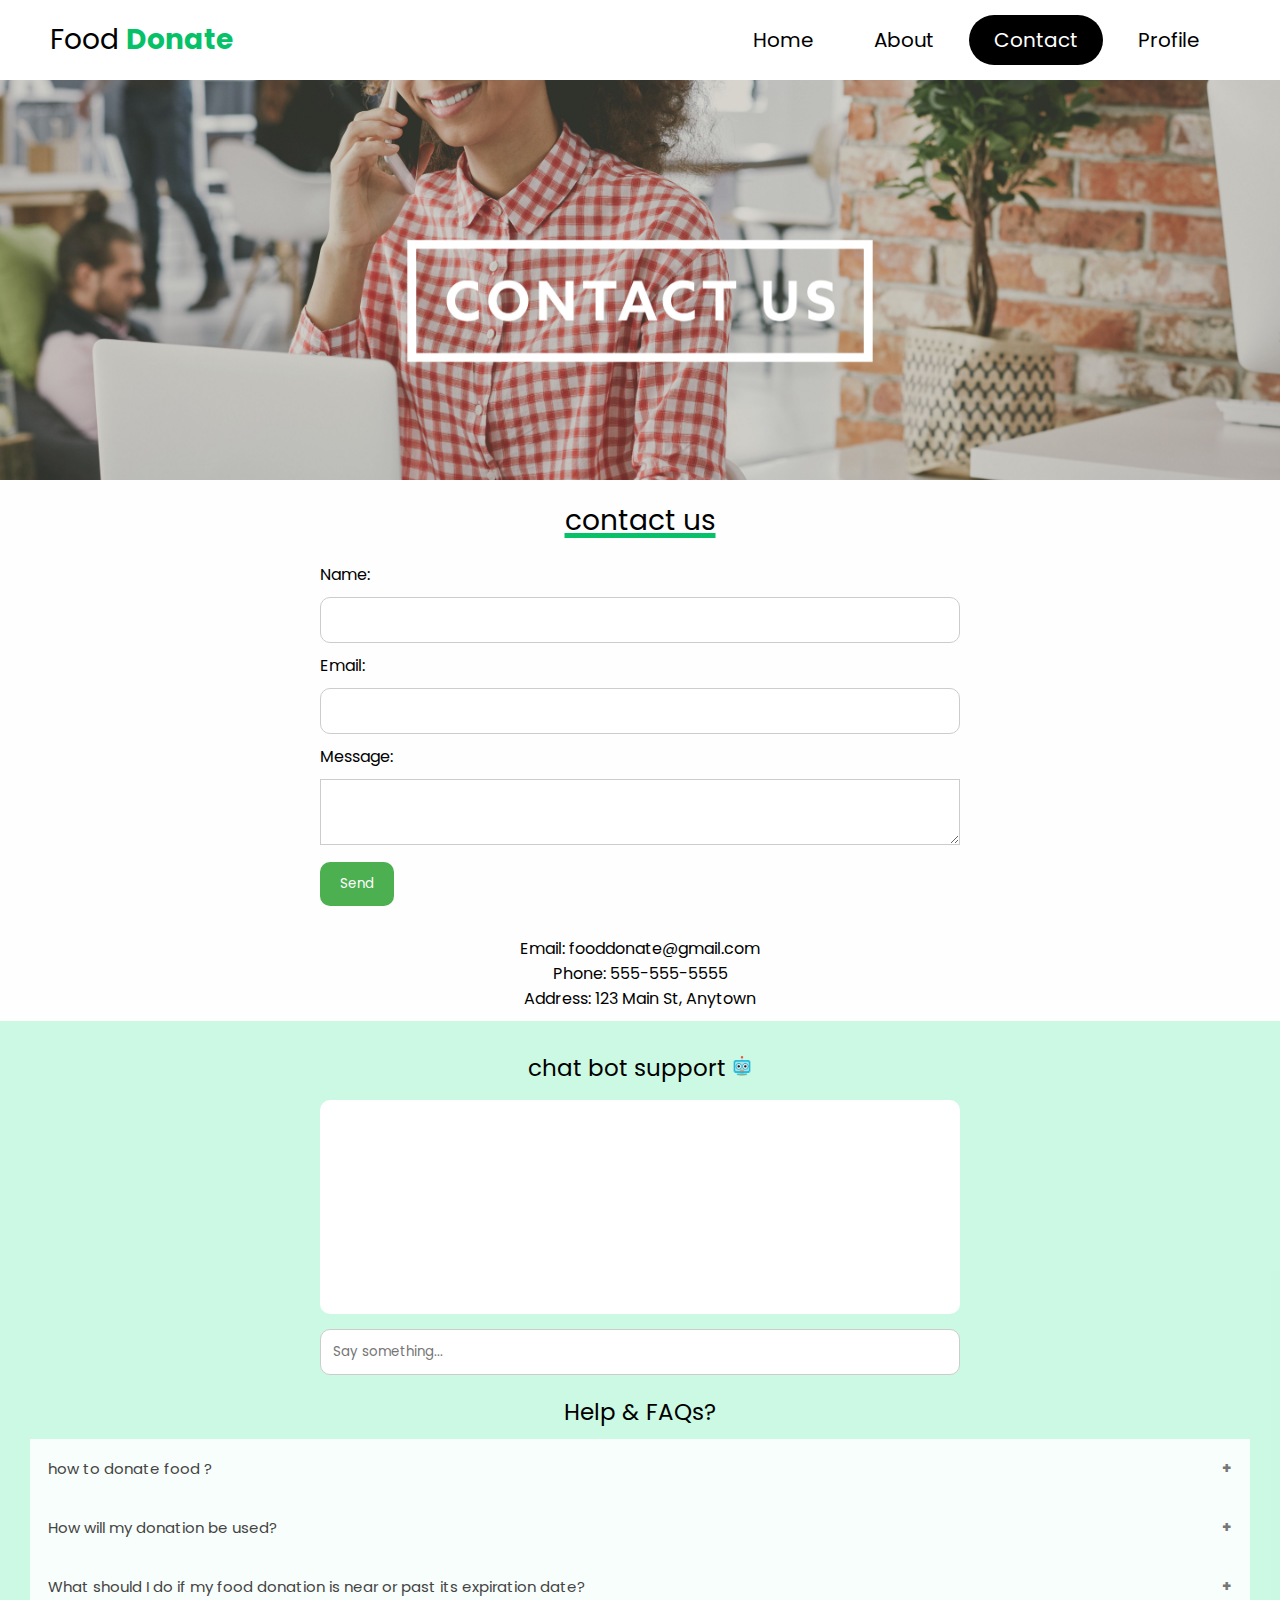
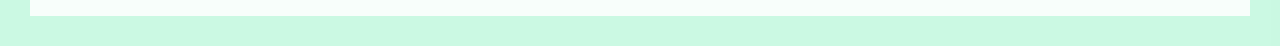
<file: contact.html>
<!DOCTYPE html>
<html>

<head>
	<meta charset="UTF-8">
    <meta http-equiv="X-UA-Compatible" content="IE=edge">
    <meta name="viewport" content="width=device-width, initial-scale=1.0">
    <title>Document</title>
    <link rel="stylesheet" href="home.css">
   
	<link rel="stylesheet" href="chatbot.css">
	 

</head>


<body>
	<header>
        <div class="logo">Food <b style="color: #06C167;">Donate</b></div>
        <div class="hamburger">
            <div class="line"></div>
            <div class="line"></div>
            <div class="line"></div>
        </div>
        <nav class="nav-bar">
            <ul>
                <li><a href="index.html" >Home</a></li>
                <li><a href="about.html" >About</a></li>
                <li><a href="contact.html" class="active">Contact</a></li>
                <li><a href="profile.html" >Profile</a></li>
            </ul>
        </nav>
    </header>
    <script>
        hamburger=document.querySelector(".hamburger");
        hamburger.onclick =function(){
            navBar=document.querySelector(".nav-bar");
            navBar.classList.toggle("active");
        }
    </script>
    <section class="cover" >
        
    </section>
	<p class="heading" style=" margin: 20px;">contact us </p>
    
     
	
   <!-- <h1 class="heading">Contact Us</h1>  -->
   <div class="contact-form"> 
    <form> <label for="name">Name:</label> 
     <input type="text" id="name" name="name">
     <br> <label for="email">Email:</label> 
     <input type="email" id="email" name="email">
     <br> <label for="message">Message:</label> <textarea id="message" name="message"></textarea>
     <br> 
     <input type="submit" value="Send"> 
    </form> 
   </div> 
   <div class="contact-info" style="padding: 10px;"> 
    <p>Email: fooddonate@gmail.com</p> 
    <p>Phone: 555-555-5555</p> 
    <p>Address: 123 Main St, Anytown</p> 
   </div> 
 

  <div class="chatbot" style="padding: 30px; background-color: rgba(151, 243, 199, 0.5);">
 <p style="font-size: 23px; text-align: center;">chat bot support <img src="img/bot-mini.png" alt=""height="20"></p>
 <!-- <img src="chitti.jpeg" alt="Robot cartoon" height="300vh"> -->
	
 <div id="container" class="container">
    

		<div id="chat" class="chat">
			<div id="messages" class="messages"></div>
			<input id="input" type="text" placeholder="Say something..." autocomplete="off" />
		</div>
       
	</div>
	    <div class="help">
    <p style="font-size: 23px; text-align: center; padding:10px;">Help & FAQs?</p>

<button class="accordion">how to donate food ?</button>
<div class="panel">
  <p>1)click on <a href="fooddonate.html">donate</a> in home page </p>
  <p>2)fill the details </p>
  <p>3)click on submit</p>
 <img src="img/mobile.jpg" alt="" width="100%">
</div>

<button class="accordion">How will my donation be used?</button>
<div class="panel">
  <p style="padding: 10px;"> Your donation will be used to support our mission and the various programs and initiatives that we have in place. Your donation will help us to continue providing assistance and support to those in need. You can find more information about our programs and initiatives on our website. If you have any specific questions or concerns, please feel free to contact us</p>
</div>

<button class="accordion">What should I do if my food donation is near or past its expiration date?</button>
<div class="panel">
  <p style="padding: 10px;">We appreciate your willingness to donate, but to ensure the safety of our clients we can't accept food that is near or past its expiration date. We recommend checking expiration dates before making a donation or contact us for further guidance</p>
  
</div>
  </div>
  </div>
  <!-- <div class="img">
    <img src="chitti.jpg" alt="Robot cartoon" height="300" width="400">
    </div>  -->
    
</body>
<script type="text/javascript" src="chatbot.js" ></script>
<script type="text/javascript" src="constants.js" ></script>
<script type="text/javascript" src="speech.js" ></script>
	<script>
    var acc = document.getElementsByClassName("accordion");
    var i;
    
    for (i = 0; i < acc.length; i++) {
      acc[i].addEventListener("click", function() {
        this.classList.toggle("active");
        var panel = this.nextElementSibling;
        if (panel.style.maxHeight) {
          panel.style.maxHeight = null;
        } else {
          panel.style.maxHeight = panel.scrollHeight + "px";
        } 
      });
    }
    </script>

</html>
</file>
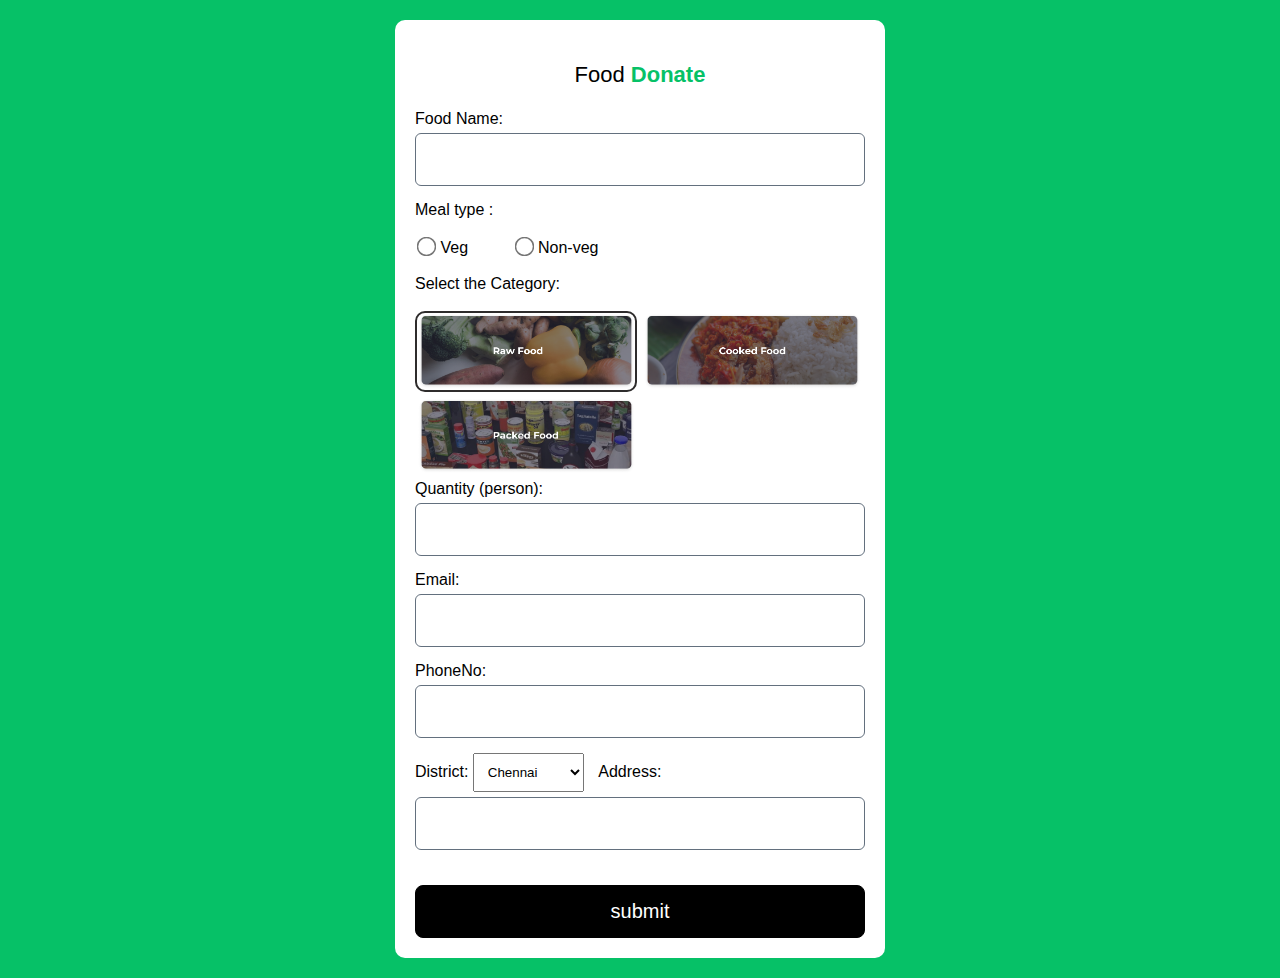
<file: fooddonate.html>
<!DOCTYPE html>
<html lang="en">
<head>
    <meta charset="UTF-8">
    <meta http-equiv="X-UA-Compatible" content="IE=edge">
    <meta name="viewport" content="width=device-width, initial-scale=1.0">
    <title>Document</title>
    <link rel="stylesheet" href="loginstyle.css">
</head>
<body style="font-family:  'Poppins', sans-serif;">
    <div class="container">
        <div class="regform" >
    <form action="fooddonateform.php" method="post">
        <p class="logo">Food <b style="color: #06C167;">Donate</b></p>

       <div class="input">
        <label for="foodname"> Food Name:</label>
        <input type="text" id="foodname" name="foodname">
        </div>
      
      
        <div class="radio">
        <label for="meal" >Meal type :</label> 
        <br><br>

        <input type="radio" name="meal" id="veg" value="veg">
        <label for="veg" style="padding-right: 40px;">Veg</label>
        <input type="radio" name="meal" id="Non-veg" value="Non-veg" >
        <label for="Non-veg">Non-veg</label>
    
        </div>
        <br>
        <div class="input">
        <label for="food">Select the Category:</label>
        <br><br>
        <div class="image-radio-group">
            <input type="radio" id="raw-food" name="image-choice" value="raw-food" checked>
            <label for="raw-food">
              <img src="img/raw-food.png" alt="raw-food" >
            </label>
            <input type="radio" id="cooked-food" name="image-choice" value="cooked-food">
            <label for="cooked-food">
              <img src="img/cooked-food.png" alt="cooked-food" >
            </label>
            <input type="radio" id="packed-food" name="image-choice" value="packed-food">
            <label for="packed-food">
              <img src="img/packed-food.png" alt="packed-food" >
            </label>
          </div>
          
        <!-- <input type="text" id="food" name="food"> -->
        </div>
        <div class="input">
        <label for="quantity">Quantity (person):</label>
        <input type="text" id="quantity" name="quantity">
        </div>
        <div class="input">
          <div>
      <label for="email">Email:</label>
      <input type="email" id="email" name="email">
          </div>
      <div>
      <label for="phoneno">PhoneNo:</label>
      <input type="text" id="phoneno" name="phoneno">
      </div>
      </div>
        <div class="input">
        <label for="location"></label>
        <label for="district">District:</label>
<select id="district" name="district" style="padding:10px;">
  <option value="chennai">Chennai</option>
  <!-- <option value="kancheepuram">Kancheepuram</option>
  <option value="thiruvallur">Thiruvallur</option>
  <option value="vellore">Vellore</option>
  <option value="tiruvannamalai">Tiruvannamalai</option>
  <option value="tiruvallur">Tiruvallur</option>
  <option value="tiruppur">Tiruppur</option> -->
  <option value="coimbatore">Coimbatore</option>
  <!-- <option value="erode">Erode</option>
  <option value="salem">Salem</option>
  <option value="namakkal">Namakkal</option>
  <option value="tiruchirappalli">Tiruchirappalli</option>
  <option value="thanjavur">Thanjavur</option>
  <option value="pudukkottai">Pudukkottai</option>
  <option value="karur">Karur</option>
  <option value="ariyalur">Ariyalur</option>
  <option value="perambalur">Perambalur</option> -->
  <option value="madurai">Madurai</option>
  <!-- <option value="virudhunagar">Virudhunagar</option>
  <option value="dindigul">Dindigul</option>
  <option value="ramanathapuram">Ramanathapuram</option>
  <option value="sivaganga">Sivaganga</option>
  <option value="thoothukkudi">Thoothukkudi</option>
  <option value="tirunelveli">Tirunelveli</option>
  <option value="tiruppur">Tiruppur</option>
  <option value="tenkasi">Tenkasi</option>
  <option value="kanniyakumari">Kanniyakumari</option> -->
</select> 

        <label for="address" style="padding-left: 10px;">Address:</label>
        <input type="text" id="address" name="address"><br>
        
      
       
       
        </div>
        <div class="btn">
            <button type="submit" name="submit"> submit</button>
     
        </div>
     </form>
     </div>
   </div>
     
    
</body>
</html>
</file>
<file: home.css>
@import url('https://fonts.googleapis.com/css2?family=Poppins:ital,wght@0,200;0,300;0,500;0,700;0,800;1,400;1,600&display=swap');
:root{
  --navcolor:white;
  --navfont:black;
  --green:#06C167;
  --box-shadow:0 .5rem 1rem rgba(0,0,0.1)
}
*{
  
  margin: 0;
  padding: 0;
  list-style: none;
  text-decoration: none;
  /* font-family:sans-serif; */
  box-sizing: border-box;
  font-family: 'Poppins', sans-serif;

}
body{
  background-color: #fefefe;
}
/* navigation bar  */
header{
  width: 100%;
  height: 80px;
  background-color: var(--navcolor);
  display: flex;
  justify-content: space-between;
  align-items: center;
  padding: 0 100px;
}
.logo{
  font-size: 28px;
  color:var(--navfont);
}
.hamburger{
  display:none;
}
.nav-bar ul{
  display: flex;
}
.nav-bar ul li a{
   display: block;
   color: var(--navfont);
   font-size: 20px ;
   padding:10px 25px;
   border-radius: 50px;
   transition: 0.2s;
   margin: 0 5px;

}
.nav-bar ul li a:hover{
  color: var(--navcolor);
  background-color: var(--navfont);
}
.nav-bar ul li a.active{
  color:var(--navcolor);
  background-color: var(--navfont);
}
@media only screen and (max-width:1320px){
  header{
    padding:0 50px;
  }
  .banner{
    width: 100%;
    height: 90vh;
    background:url('cover.jpeg')no-repeat;
  background-size: cover;
  display: grid;
  place-items:center;
  padding-top: 8rem;
  }
}
@media only screen and (max-width:1100px){
  header{
    padding:0 30px;
  }
}
@media only screen and (max-width:900px){
  
  .hamburger{
    display: block;
    cursor: pointer;
  }
  .hamburger .line{
    width:30px;
    height: 3px;
    background-color:var(--navfont);
    margin: 6px 0;
  }
  .nav-bar{
    height: 0;
    position: absolute;
    top:80px;
    left: 0;
    right: 0;
    width: 100vw;
    background-color: #06C167;
    transition: 0.2s;
    overflow: hidden;

  }
  .nav-bar.active {
    height: 450px;
    z-index: 10;
  }
 
  .nav-bar ul{
    display: block;
    width:fit-content;
    margin: 80px auto 0 auto;
    text-align: center;
    transition: 0.5s;
    opacity: 0;

  }
  .nav-bar.active ul {
    opacity: 1;

  }
  .nav-bar ul li a{
    margin-bottom: 12px;

  }
  .banner{
    background-image: none;
  }
}
/* nav end */

.banner{
  width: auto;
  height: auto;
  background:url('img/photo1672794248\ \(1\).jpeg')no-repeat;
  background-size: cover;
  display: grid;
  place-items:center;
  padding-top: 8rem;
}
@media only screen   
and (min-device-width : 1200px)  
  {


    .banner{
      
      align-items: flex-end;
    width: 100%;
     height:80vh;
    background:url('img/photo1672794248\ \(1\).jpeg')no-repeat;
    background-size: cover;
    display: grid;
    padding-top: 8rem;
    }
    .wrapper{
      padding:20px 40px 20px 40px;
    }
    
  
  }
.content
{
  padding: 20px;
  background-color: #06C167;

  z-index: 0;
}

.content p
{
  
  font-size: 1.1em;
  color:white;
  margin: 20px 0;
  font-weight: 400;
  max-width: 700px;
}
.banner a
{
  display: inline-block;
  font-size: 1em;
  background: #111;
  padding: 10px 30px;
  text-transform: uppercase;
  text-decoration: none;
  font-weight: 500;
  margin-top: 10px;
  color: #fff;
  letter-spacing: 2px;
  transition: 0.2s;
}
.banner a:hover
{
  letter-spacing: 6px;
}
.msg{
  height: 300px;
}


/* footer */
.footer {
  background-color: #414141;
  width: 100%;
  text-align: left;
  font-family: ;
  font-weight: bold;
  font-size: 16px;
  padding: 50px;
  margin-top: 50px;
}

.footer .footer-left,
.footer .footer-center,
.footer .footer-right {
  display: inline-block;
  vertical-align: top;
}


/* footer left*/

.footer .footer-left {
  width: 33%;
  padding-right: 15px;
}

.footer .about {
  line-height: 20px;
  color: #ffffff;
  font-size: 13px;
  font-weight: normal;
  margin: 0;
}

.footer .about span {
  display: block;
  color: #ffffff;
  font-size: 14px;
  font-weight: bold;
  margin-bottom: 20px;
}


/* footer center*/

.footer .footer-center {
  width: 30%;
}





.footer .footer-center p {
  display: inline-block;
  color: #ffffff;
  vertical-align: middle;
  margin: 0;
}

.footer .footer-center p span {
  display: block;
  color: #ffffff;
  font-size: 14px;
  font-weight: bold;
  margin-bottom: 20px;
}

.footer .footer-center p a {
  color: #06C167;
  text-decoration: none;
}


/* footer right*/

.footer .footer-right {
  width: 35%;
}

.footer h2 {
  color: #ffffff;
  font-size: 36px;
  font-weight: normal;
  margin: 0;
}

.footer h2 span {
  color: #06C167;
}

.footer .menu {
  color: #ffffff;
  margin: 20px 0 12px;
  padding: 0;
}

.footer .menu a {
  display: inline-block;
  line-height: 1.8;
  text-decoration: none;
  color: inherit;
}

.footer .menu a:hover {
  color: #06C167;
}

.footer .name {
  color: #06C167;
  font-size: 14px;
  font-weight: normal;
  margin: 0;
}
.deli .para{
  font-size: 30px;
  text-align: center;
}

@media (max-width: 767px) {
  .content{
    /* padding: 10px; */
  }
  .deli .para{
    font-size: 23px; 
    text-align: center;
    

  }
  .deli img{
   width: 100%;
   height: 100%;
  }
  
  
  .footer {
    font-size: 14px;
  }
  .footer .footer-left,
  .footer .footer-center,
  .footer .footer-right {
    display: block;
    width: 100%;
    margin-bottom: 60px;
    text-align: center;
  }
  .social{
    
    padding-left: 60px;
  }

  
}

/* social */
.social
{
  position: absolute;
  display: flex;
  justify-content: center;
  align-items: center;
}
.social li
{
  list-style: none;
}
.social li a
{
  display: inline-block;

  filter: invert(1);
  transform: scale(0.5);
  transition: 0.5s;
}
.social li a:hover
{
  transform: scale(0.5) translateY(-15px);
}

/* photo */

.photo{
  padding: 20px;
}

.wrapper{
  display: grid;
  grid-template-columns: repeat(auto-fit,minmax(200px,1fr));
  grid-gap: 10px;
  align-items: center;
}
.box{
  overflow: hidden;
  border-radius: 20px;
  
}
.wrapper img{
  width: 100%;
  height: 100%;
  border-radius: 20px;
  transition: 0.5s all  ease-in-out;
}
.wrapper img:hover{
   transform: scale(.9);

}
.heading{
 font-size: 28px;
 text-align: center; 
 text-decoration: underline 5px;
 text-decoration-color: #06C167;
}
</file>
<file: chatbot.css>
* {
    box-sizing: border-box;
  }
  
  html {
      /* height: 100%; */
  
  }
  
  body {
    font-family: 'Roboto', 'Oxygen',
      'Ubuntu', 'Cantarell', 'Fira Sans', 'Droid Sans', 'Helvetica Neue', Arial, Helvetica,
      sans-serif;
    /* -webkit-font-smoothing: antialiased; */
    /* -moz-osx-font-smoothing: grayscale; */
      /* background-color: rgba(152, 243, 208, 0.5); */
      /* height: 100%; */
      margin: 0;
  }
  
  span {
      padding-right: 15px;
      padding-left: 15px;
  }
  
  .container {
      display: flex;
    justify-content: center;
      align-items: center;
      width: 100%;
      height: 100%;
  }
  
  .chat {
      height: 300px;
      width: 50vw;
      display: flex;
      flex-direction: column;
    justify-content: center;
      align-items: center;
  } 
  
  ::-webkit-input-placeholder { 
      color: .711 
  }
   
  input { 
      border: 0; 
      padding: 15px; 
      margin-left: auto;
      border-radius: 10px; 
  }
  
  .messages {
      display: flex;
      flex-direction: column;
      overflow: scroll;
      height: 90%;
      width: 100%;
      background-color: white;
      padding: 15px;
      margin: 15px;
      border-radius: 10px;
  }
  
  #bot {
      margin-left: auto;
  }
  
  .bot {
      font-family: Consolas, 'Courier New', Menlo, source-code-pro, Monaco,  
      monospace;
  }
  
  .avatar {
      height: 25px;
  }
  
  .response {
      display: flex;
      align-items: center;
      margin: 1%;
  }
.img{
    display: flex;
    justify-content: center;
      align-items: center;
      margin-top: 30px;
      
}
  
  
  /* Mobile */
  
  @media only screen and (max-width: 800px) {
    .container {
          flex-direction: column; 
          justify-content: flex-start;
      }
      .chat {
          width: 75vw;
          margin: 10vw;
      }
.img img{
        width: 600px;
        height:500px ;
      }
      
      /* img{
        visibility: hidden;
      }
      .img{
        width: 740px;
        height: 560px;
        background:url('chitti.jpeg')no-repeat;
      background-size: cover;
     margin: auto;
      place-items:center;
    

    
    
      } */
  } 
  /* .chatwindow{
    width:400px;
    height: 400px;
    background: color #f2f2f2;;
    border: 1px solid #ccc;
    border-radius: 10px;
    margin: auto;

  } */
  .chat-header {
    background-color: #4caf9d;
    color: white;
    text-align: center;
    padding: 10px;
    border-top-left-radius: 10px;
    border-top-right-radius: 10px;
  }
  
  .cover{
    width: 100%;
    height: 400px;
    background:url('img/image.jpg')no-repeat;
    background-size: cover;
    display: grid;
    place-items:center;
    padding-top: 8rem;
  }


/* Style for the header */
h1 {
  text-align: center;
  margin: 20px 0;
}

/* Style for the contact form */
.contact-form {
  width: 50%;
  margin: 0 auto;
}

/* Style for form labels */
label {
  display: block;
  margin-bottom: 10px;
}

/* Style for form inputs */
input[type="text"], input[type="email"], textarea {
  width: 100%;
  padding: 12px;
  border: 1px solid #ccc;
  box-sizing: border-box;
  margin-bottom: 10px;
}

/* Style for the submit button */
input[type="submit"] {
  background-color: #4CAF50;
  color: white;
  padding: 12px 20px;
  border: none;
  cursor: pointer;
}

/* Style for the contact information */
.contact-info {
  margin-top: 20px;
  text-align: center;
}


  @media only screen and (max-width: 800px) {
    .cover{
      width: auto;
      height:auto;
      background:url('img/image.jpg')no-repeat;
      background-size: cover;
      display: grid;
      place-items:center;
      padding-top: 8rem;
    }
  
    .contact-form {
      width: 70%;
      margin: 0 auto;
    }
    textarea{
      padding-top: 20px;
      padding-left: 20px;
      padding-right: 20px;
      padding-bottom: 50px

    }
  
  }

  /* togglelist */
  .accordion {
    background-color:rgba(255, 255, 255, 0.856);
    color: #444;
    cursor: pointer;
    padding: 18px;
    width: 100%;
    border: none;
    text-align: left;
    outline: none;
    font-size: 15px;
    transition: 0.4s;
  }
  
   .accordion:hover {
    background-color: #ccc;
  }
  
  .accordion:after {
    content: '\002B';
    color: #777;
    font-weight: bold;
    float: right;
    margin-left: 5px;
  }
  

  .panel {
    padding: 0 18px;
    background-color: white;
    max-height: 0;
    overflow: hidden;
    transition: max-height 0.2s ease-out;
  }
</file>
<file: loginstyle.css>
body{
    background-image: url("");

    font-family: 'Open Sans', sans-serif;
    background-color: #06C167;

    

}
.logo{
    text-align: center;
    font-size: 22px;
    color:black;
  }


.regform{ 
    
    width:450px;
    background-color:white;

    margin: 20px auto ;
    color:black;
    padding: 20px 20px 20px 20px;
    /* font-size: 20px; */
    border-radius: 10px ;
    /* border: 1px solid black; */
    
}



 #heading{
    margin-top:0;
    color:black;
    text-align: center;
    font-size: 28px;
    
}
form{
    /* width:400px; */
}
.input input{
    width:100%;
    font-size:20px;
    border:.5px solid #63707E;
    
    border-radius: 6px;
    padding:14px 15px;
    box-sizing:border-box;
    margin:5px 0px 15px;
    color:black;
}

input:focus{
    background-color:white;
}

button{
    background-color:black;
    font-size: 20px;
    color: white;
    margin-top: 20px;
    padding: 14px 16px;
    border-radius: 8px;
    border: .5px solid black;
    width: 100%;
    
}
.radio .value{
    /* padding-top: 10px;
    padding-bottom: 10px; */
    

}

.radio input{
    transform: scale(1.5);

}
button:hover{
    /* background-color:white; */
    color: #eeeeee;
}
.regform .signin-up{
    font-size: 20px; 
    text-align: center;
}
.password{
  position: relative;
}
.password input{
  width:100%;
  font-size:20px;
  border:.5px solid #63707E;
  
  border-radius: 6px;
  padding:14px 15px;
  box-sizing:border-box;
  margin:5px 0px 15px;
  color:black;
  
}
.fa-eye-slash{
  position:absolute;
  top:28%;
  right: 4%;
  /* font-size: 48px; */
  cursor: pointer;

}
.bi{
  position:absolute;
  top:28%;
  right: 4%;
  /* font-size: 48px; */
  cursor: pointer;

}

.image-radio-group input[type="radio"] {
    display: none;
    /* margin-left: auto;
    margin-right: auto; */
    
  }
  .image-radio-group label {
    display: inline-block;
    cursor: pointer;
  }
  .image-radio-group label img {
    border: 2px solid transparent;
  }
  .image-radio-group input[type="radio"]:checked + label img {
    border-color:rgb(46, 44, 44);
    border-radius: 10px;
    /* background-color:rgb(29, 109, 248); */
  }
  
  .image-radio-group img{
    width: 218px;
    /* height: 120px; */
    align-items:center;
    

    
  }
/*  */
  /* .input #email{
    display: block;
    width: 200px;
  }
  .input #phoneno{
    width: 200px;
    display: block;
  } */



@media (max-width: 767px) {
    .regform{ 
    
        width: 300px;
        background-color:white;

    
        margin: 40px auto ;
        color:black;
        padding: 20px 20px 20px 20px;
        font-size: 15px;
        /* border-radius: 30px ; */
        /* border: 1px solid black; */
        
    }
    .logo{
        text-align: center;
        font-size: 18px;
        color:black;
      }
      #heading{
        margin-top:0;
        color:black;
        text-align: center;
        font-size: 22px;
        
    }
    button{
      font-size: 16px;
    }
    .input input{
        font-size: 16px;
    }
    .radio input{
        transform: scale(1.1);
    }
    .image-radio-group img{
        width: 300px;
      }
}
</file>
